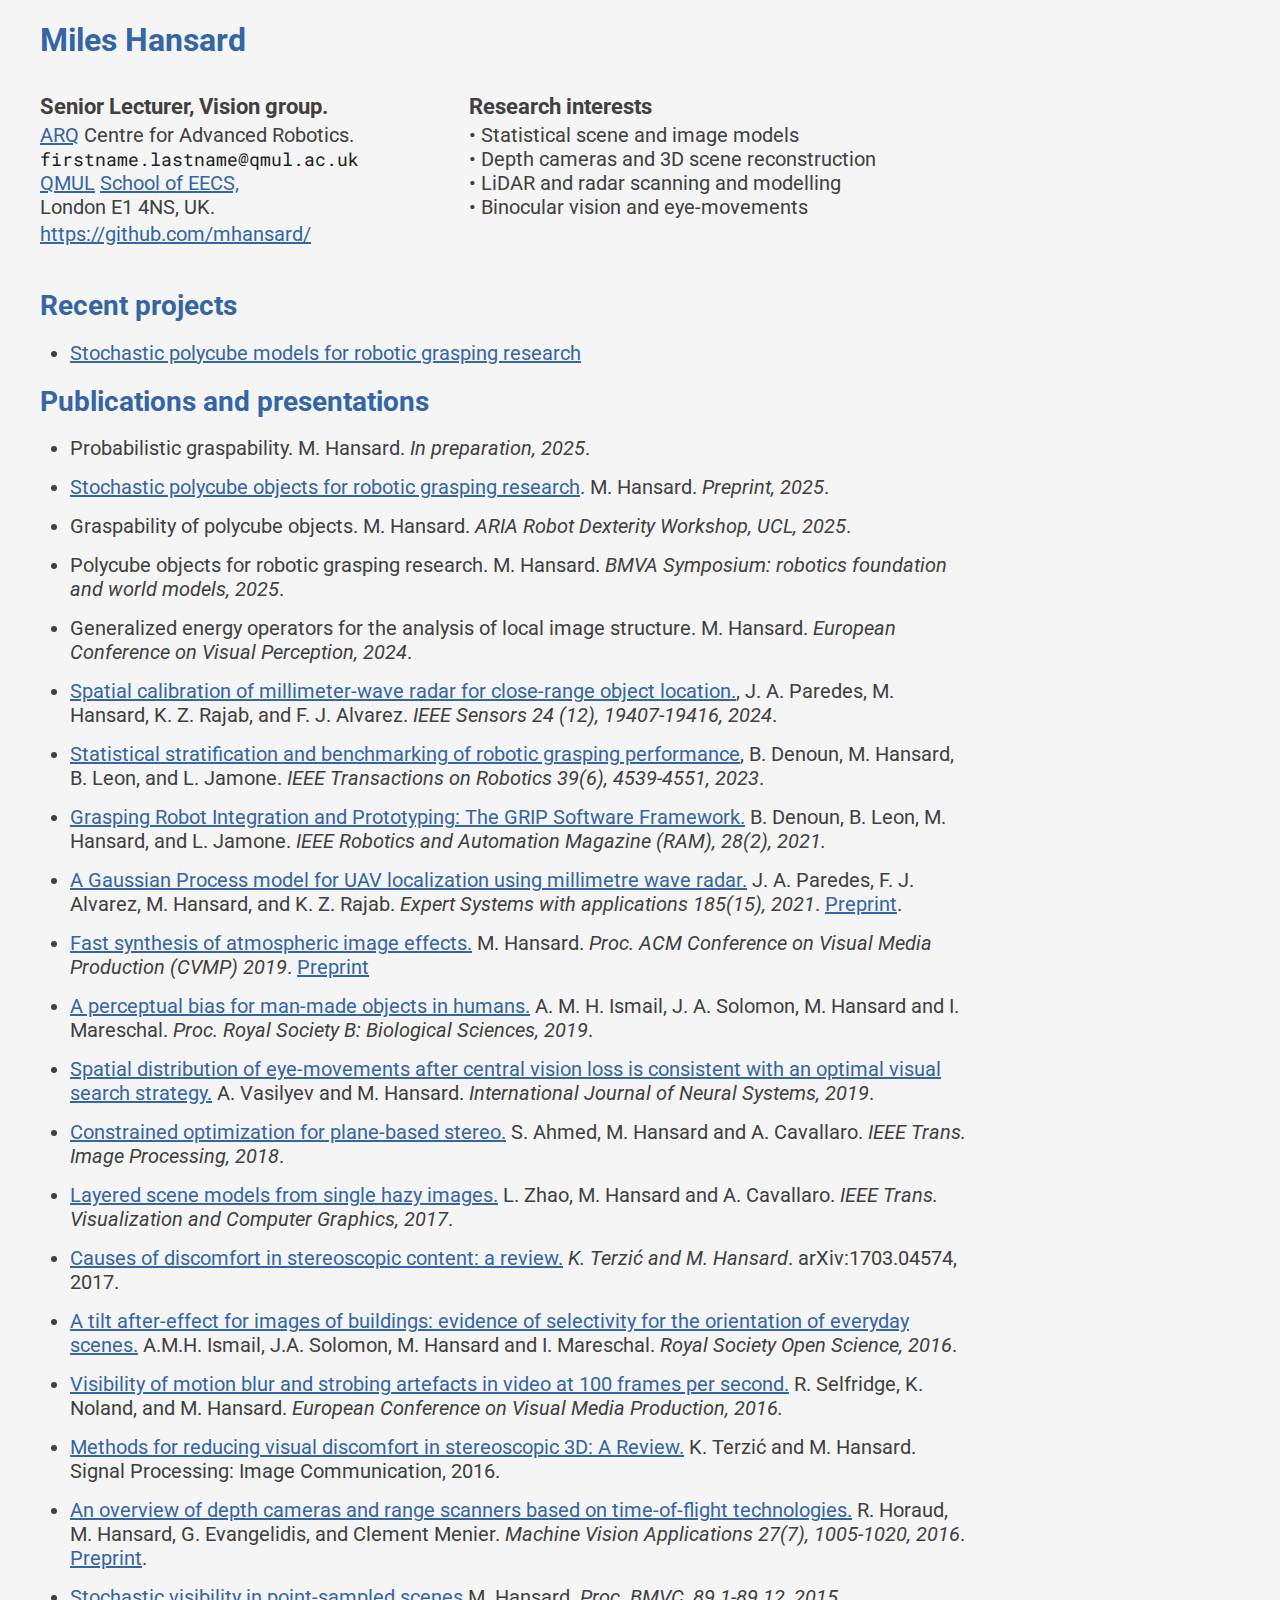
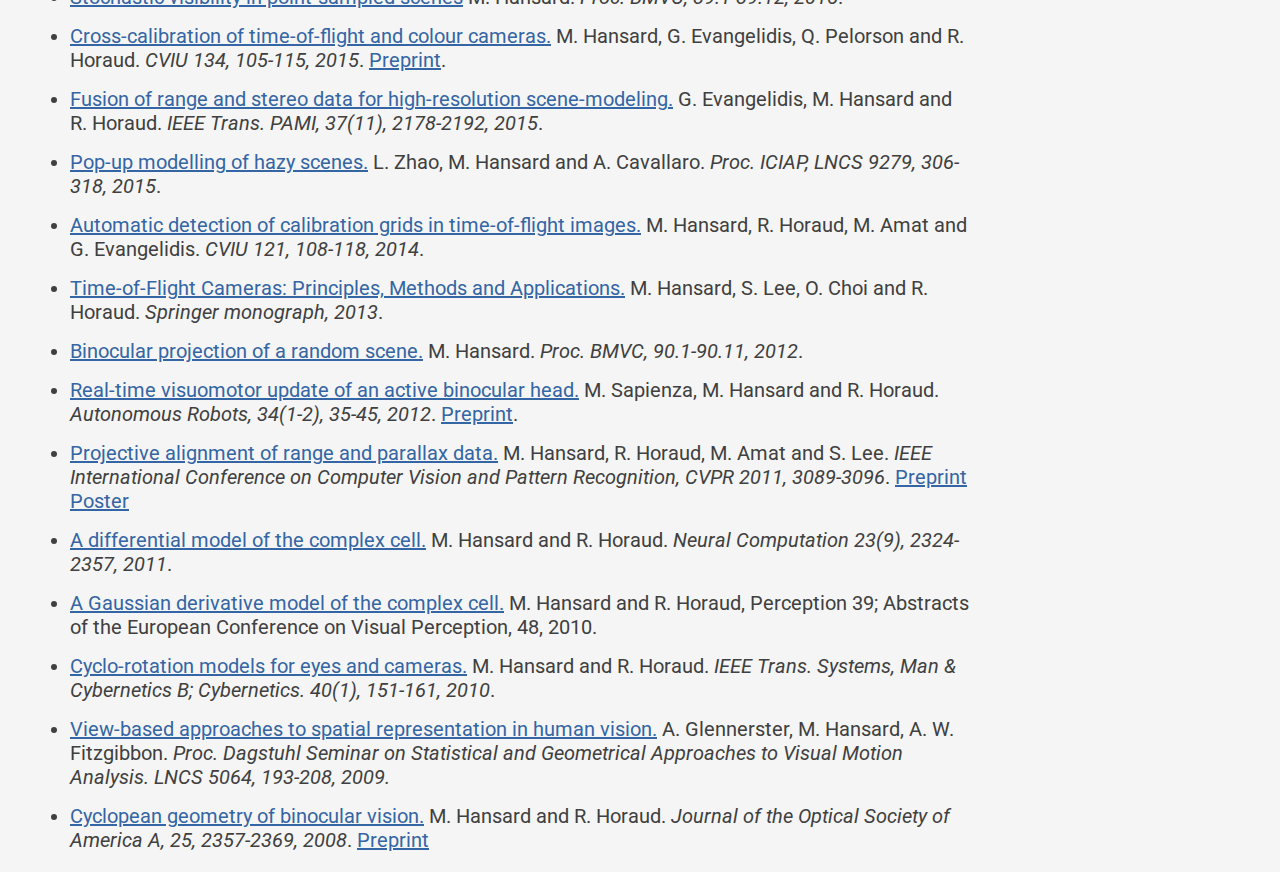
<file: index.html>
<!DOCTYPE html>
<html xmlns="http://www.w3.org/1999/xhtml" lang="" xml:lang="">
<head>
  <meta charset="utf-8" />
  <meta name="generator" content="pandoc" />
  <meta name="viewport" content="width=device-width, initial-scale=1.0, user-scalable=yes" />
  <title>Miles Hansard</title>
  <style>
    code{white-space: pre-wrap;}
    span.smallcaps{font-variant: small-caps;}
    div.columns{display: flex; gap: min(4vw, 1.5em);}
    div.column{flex: auto; overflow-x: auto;}
    div.hanging-indent{margin-left: 1.5em; text-indent: -1.5em;}
    ul.task-list{list-style: none;}
    ul.task-list li input[type="checkbox"] {
      width: 0.8em;
      margin: 0 0.8em 0.2em -1.6em;
      vertical-align: middle;
    }
    .display.math{display: block; text-align: center; margin: 0.5rem auto;}
  </style>
  <link rel="stylesheet" href="site.css" />
  <!--[if lt IE 9]>
    <script src="//cdnjs.cloudflare.com/ajax/libs/html5shiv/3.7.3/html5shiv-printshiv.min.js"></script>
  <![endif]-->
</head>
<body>
<header id="title-block-header">
<h1 class="title">Miles Hansard</h1>
</header>
<p><link href="https://fonts.googleapis.com/css?family=Roboto" rel="stylesheet">
<link href='https://fonts.googleapis.com/css?family=Roboto Mono' rel='stylesheet'></p>
<div class="topblock">
<p><span class="heading">Senior Lecturer, Vision group.</span><br>
<a href='https://www.seresearch.qmul.ac.uk/robotics/'>ARQ</a> Centre for
Advanced Robotics.<br> <span
class="email">firstname.lastname@qmul.ac.uk</span><br>
<a href='http://www.qmul.ac.uk/'>QMUL</a>
<a href='http://www.eecs.qmul.ac.uk/'>School of EECS,</a><br> London E1
4NS, UK. <br>
<a href='https://github.com/mhansard/' style='line-height:1.5'>https://github.com/mhansard/</a></p>
</div>
<div class="hspace">

</div>
<div class="topblock">
<p><span class="heading">Research interests</span><br> • Statistical
scene and image models<br> • Depth cameras and 3D scene
reconstruction<br> • LiDAR and radar scanning and modelling<br> •
Binocular vision and eye-movements<br></p>
</div>
<h1 id="recent-projects">Recent projects</h1>
<ul>
<li><a href="polycubes.html">Stochastic polycube models for robotic
grasping research</a></li>
</ul>
<h1 id="publications-and-presentations">Publications and
presentations</h1>
<ul>
<li>Probabilistic graspability. M. Hansard. <em>In preparation,
2025</em>.</li>
<li><a
href="https://github.com/mhansard/mhansard.github.io/blob/main/polycubes/hansard-polycubes.pdf?raw=true">Stochastic
polycube objects for robotic grasping research</a>. M. Hansard.
<em>Preprint, 2025</em>.</li>
<li>Graspability of polycube objects. M. Hansard. <em>ARIA Robot
Dexterity Workshop, UCL, 2025</em>.</li>
<li>Polycube objects for robotic grasping research. M. Hansard. <em>BMVA
Symposium: robotics foundation and world models, 2025</em>.</li>
<li>Generalized energy operators for the analysis of local image
structure. M. Hansard. <em>European Conference on Visual Perception,
2024</em>.</li>
<li><a href="https://ieeexplore.ieee.org/document/10516285">Spatial
calibration of millimeter-wave radar for close-range object
location.</a>, J. A. Paredes, M. Hansard, K. Z. Rajab, and F. J.
Alvarez. <em>IEEE Sensors 24 (12), 19407-19416, 2024</em>.</li>
<li><a href="https://ieeexplore.ieee.org/document/10242148">Statistical
stratification and benchmarking of robotic grasping performance</a>, B.
Denoun, M. Hansard, B. Leon, and L. Jamone. <em>IEEE Transactions on
Robotics 39(6), 4539-4551, 2023</em>.</li>
<li><a
href="https://ieeexplore.ieee.org/abstract/document/9404188">Grasping
Robot Integration and Prototyping: The GRIP Software Framework.</a> B.
Denoun, B. Leon, M. Hansard, and L. Jamone. <em>IEEE Robotics and
Automation Magazine (RAM), 28(2), 2021.</em></li>
<li><a
href="https://www.sciencedirect.com/science/article/abs/pii/S0957417421009696">A
Gaussian Process model for UAV localization using millimetre wave
radar.</a> J. A. Paredes, F. J. Alvarez, M. Hansard, and K. Z. Rajab.
<em>Expert Systems with applications 185(15), 2021</em>. <a
href="https://webspace.eecs.qmul.ac.uk/miles.hansard/papers/paredes-uav-localization.pdf">Preprint</a>.</li>
<li><a href="https://dl.acm.org/doi/10.1145/3359998.3369406">Fast
synthesis of atmospheric image effects.</a> M. Hansard. <em>Proc. ACM
Conference on Visual Media Production (CVMP) 2019</em>. <a
href="https://webspace.eecs.qmul.ac.uk/miles.hansard/papers/hansard-atmospheric-effects.pdf">Preprint</a></li>
<li><a
href="https://royalsocietypublishing.org/doi/10.1098/rspb.2019.1492">A
perceptual bias for man-made objects in humans.</a> A. M. H. Ismail, J.
A. Solomon, M. Hansard and I. Mareschal. <em>Proc. Royal Society B:
Biological Sciences, 2019</em>.</li>
<li><a
href="https://www.worldscientific.com/doi/10.1142/S0129065719500266">Spatial
distribution of eye-movements after central vision loss is consistent
with an optimal visual search strategy.</a> A. Vasilyev and M. Hansard.
<em>International Journal of Neural Systems, 2019</em>.</li>
<li><a href="https://ieeexplore.ieee.org/document/8336940">Constrained
optimization for plane-based stereo.</a> S. Ahmed, M. Hansard and A.
Cavallaro. <em>IEEE Trans. Image Processing, 2018</em>.</li>
<li><a href="http://ieeexplore.ieee.org/document/7938419/">Layered scene
models from single hazy images.</a> L. Zhao, M. Hansard and A.
Cavallaro. <em>IEEE Trans. Visualization and Computer Graphics,
2017</em>.</li>
<li><a href="https://arxiv.org/abs/1703.04574">Causes of discomfort in
stereoscopic content: a review.</a> <em>K. Terzić and M. Hansard</em>.
arXiv:1703.04574, 2017.</li>
<li><a
href="http://rsos.royalsocietypublishing.org/content/3/11/160551">A tilt
after-effect for images of buildings: evidence of selectivity for the
orientation of everyday scenes.</a> A.M.H. Ismail, J.A. Solomon, M.
Hansard and I. Mareschal. <em>Royal Society Open Science,
2016</em>.</li>
<li><a href="http://www.cvmp-conference.org/">Visibility of motion blur
and strobing artefacts in video at 100 frames per second.</a> R.
Selfridge, K. Noland, and M. Hansard. <em>European Conference on Visual
Media Production, 2016.</em></li>
<li><a
href="http://www.sciencedirect.com/science/article/pii/S0923596516301096">Methods
for reducing visual discomfort in stereoscopic 3D: A Review.</a> K.
Terzić and M. Hansard. Signal Processing: Image Communication,
2016.</li>
<li><a
href="http://link.springer.com/article/10.1007/s00138-016-0784-4">An
overview of depth cameras and range scanners based on time-of-flight
technologies.</a> R. Horaud, M. Hansard, G. Evangelidis, and Clement
Menier. <em>Machine Vision Applications 27(7), 1005-1020, 2016</em>. <a
href="https://webspace.eecs.qmul.ac.uk/miles.hansard/papers/horaud-TOF.pdf">Preprint</a>.</li>
<li><a
href="https://webspace.eecs.qmul.ac.uk/miles.hansard/papers/hansard-bmvc-2015.pdf">Stochastic
visibility in point-sampled scenes</a> M. Hansard. <em>Proc. BMVC,
89.1-89.12, 2015</em>.</li>
<li><a
href="http://www.sciencedirect.com/science/article/pii/S1077314214001830">Cross-calibration
of time-of-flight and colour cameras.</a> M. Hansard, G. Evangelidis, Q.
Pelorson and R. Horaud. <em>CVIU 134, 105-115, 2015</em>. <a
href="https://webspace.eecs.qmul.ac.uk/miles.hansard/papers/hansard-crosscalib.pdf">Preprint</a>.</li>
<li><a
href="http://ieeexplore.ieee.org/xpl/articleDetails.jsp?arnumber=7031946">Fusion
of range and stereo data for high-resolution scene-modeling.</a> G.
Evangelidis, M. Hansard and R. Horaud. <em>IEEE Trans. PAMI, 37(11),
2178-2192, 2015</em>.</li>
<li><a
href="http://link.springer.com/chapter/10.1007%2F978-3-319-23231-7_28">Pop-up
modelling of hazy scenes.</a> L. Zhao, M. Hansard and A. Cavallaro.
<em>Proc. ICIAP, LNCS 9279, 306-318, 2015</em>.</li>
<li><a
href="http://www.sciencedirect.com/science/article/pii/S1077314214000149">Automatic
detection of calibration grids in time-of-flight images.</a> M. Hansard,
R. Horaud, M. Amat and G. Evangelidis. <em>CVIU 121, 108-118,
2014</em>.</li>
<li><a
href="http://www.springer.com/computer/image+processing/book/978-1-4471-4657-5#">Time-of-Flight
Cameras: Principles, Methods and Applications.</a> M. Hansard, S. Lee,
O. Choi and R. Horaud. <em>Springer monograph, 2013</em>.</li>
<li><a
href="https://webspace.eecs.qmul.ac.uk/miles.hansard/papers/hansard-binproj.pdf">Binocular
projection of a random scene.</a> M. Hansard. <em>Proc. BMVC,
90.1-90.11, 2012</em>.</li>
<li><a
href="https://link.springer.com/article/10.1007/s10514-012-9311-2">Real-time
visuomotor update of an active binocular head.</a> M. Sapienza, M.
Hansard and R. Horaud. <em>Autonomous Robots, 34(1-2), 35-45, 2012</em>.
<a
href="https://webspace.eecs.qmul.ac.uk/miles.hansard/papers/sapienza-robothead.pdf">Preprint</a>.</li>
<li><a href="https://ieeexplore.ieee.org/document/5995533">Projective
alignment of range and parallax data.</a> M. Hansard, R. Horaud, M. Amat
and S. Lee. <em>IEEE International Conference on Computer Vision and
Pattern Recognition, CVPR 2011, 3089-3096</em>. <a
href="https://webspace.eecs.qmul.ac.uk/miles.hansard/papers/hansard_cvpr11.pdf">Preprint</a>
<a
href="https://webspace.eecs.qmul.ac.uk/miles.hansard/papers/hansard_cvpr11_poster.pdf">Poster</a></li>
<li><a
href="https://webspace.eecs.qmul.ac.uk/miles.hansard/papers/hansard_neco11.pdf">A
differential model of the complex cell.</a> M. Hansard and R. Horaud.
<em>Neural Computation 23(9), 2324-2357, 2011</em>.</li>
<li><a
href="https://webspace.eecs.qmul.ac.uk/miles.hansard/papers/hansard_ecvp10.pdf">A
Gaussian derivative model of the complex cell.</a> M. Hansard and R.
Horaud, Perception 39; Abstracts of the European Conference on Visual
Perception, 48, 2010.</li>
<li><a
href="https://webspace.eecs.qmul.ac.uk/miles.hansard/papers/hansard_cycrot.pdf">Cyclo-rotation
models for eyes and cameras.</a> M. Hansard and R. Horaud. <em>IEEE
Trans. Systems, Man &amp; Cybernetics B; Cybernetics. 40(1), 151-161,
2010</em>.</li>
<li><a
href="https://webspace.eecs.qmul.ac.uk/miles.hansard/papers/glennerster-viewbased.pdf">View-based
approaches to spatial representation in human vision.</a> A.
Glennerster, M. Hansard, A. W. Fitzgibbon. <em>Proc. Dagstuhl Seminar on
Statistical and Geometrical Approaches to Visual Motion Analysis. LNCS
5064, 193-208, 2009.</em></li>
<li><a
href="http://perception.inrialpes.fr/Publications/2008/HH08/HansardHoraud-JOSA2008.pdf">Cyclopean
geometry of binocular vision.</a> M. Hansard and R. Horaud. <em>Journal
of the Optical Society of America A, 25, 2357-2369, 2008</em>. <a
href="https://webspace.eecs.qmul.ac.uk/miles.hansard/papers/hansard-cycgeom.pdf">Preprint</a></li>
</ul>
</body>
</html>
</file>
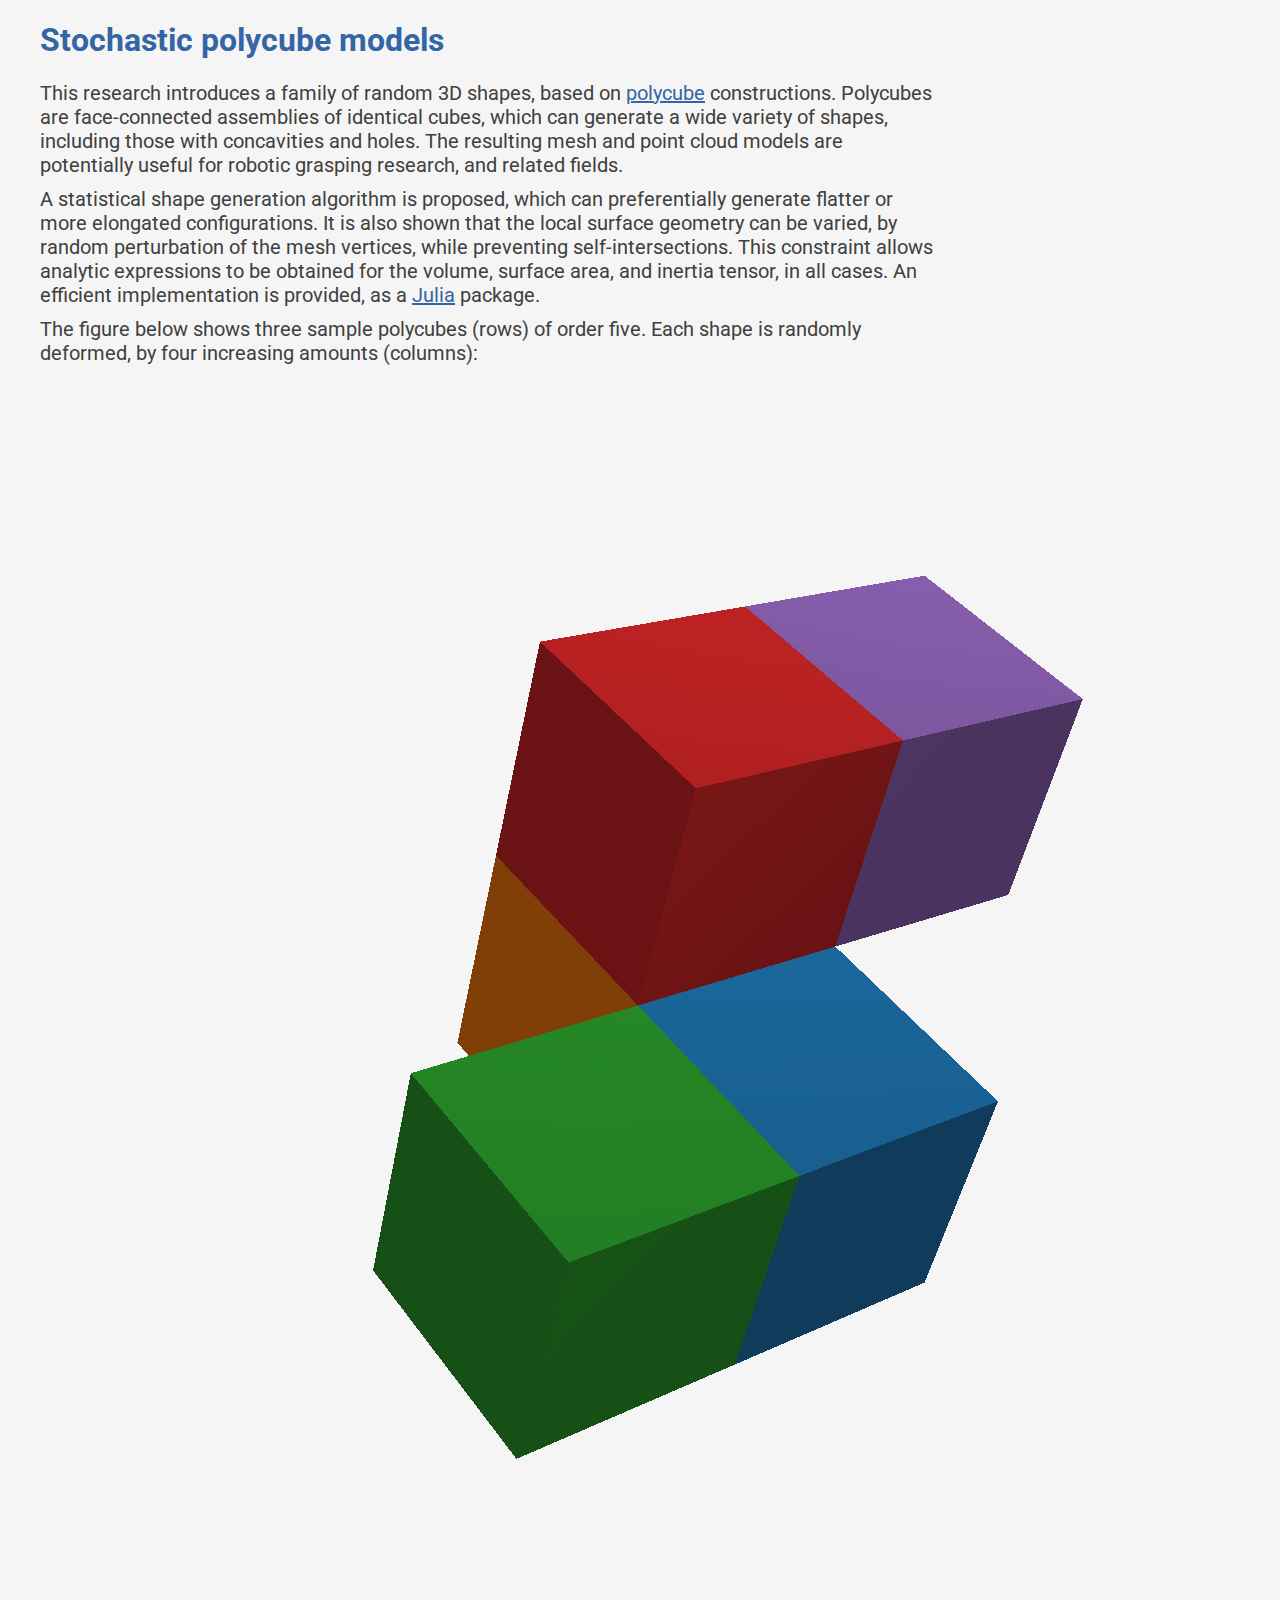
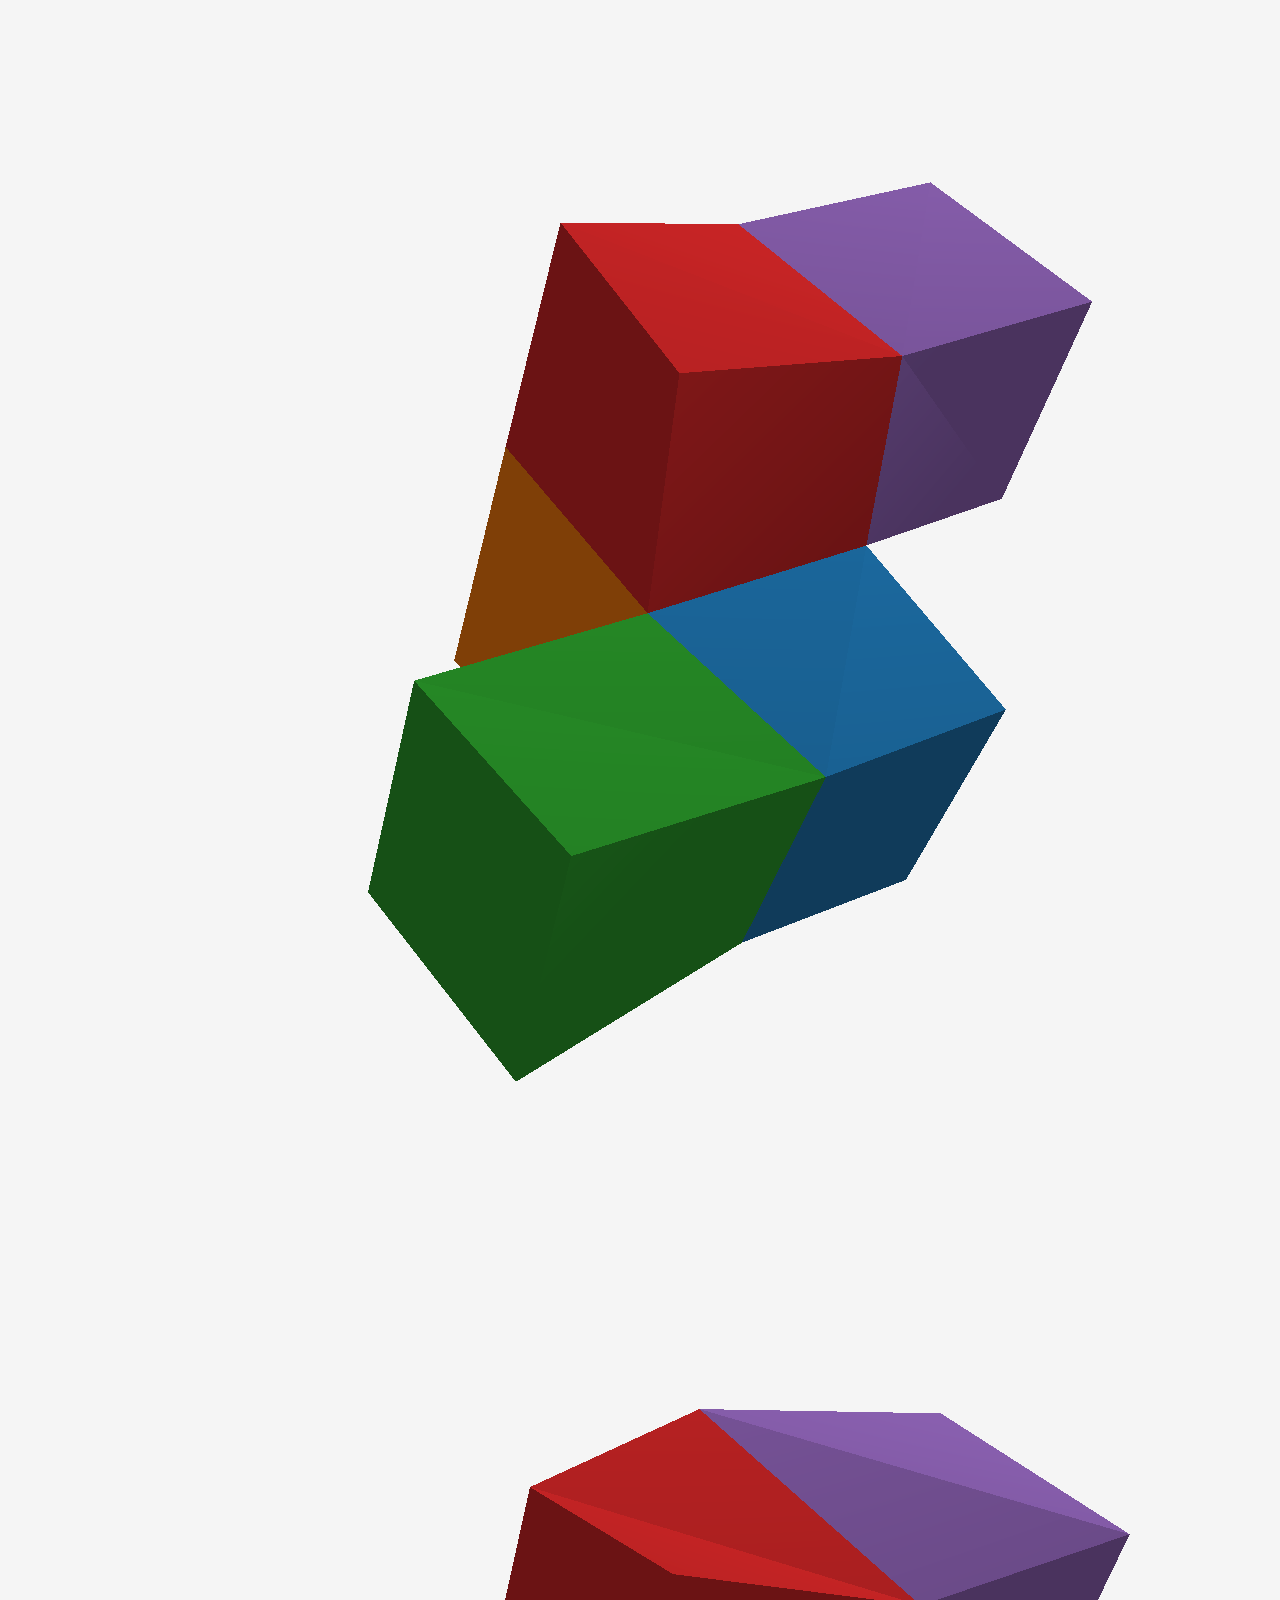
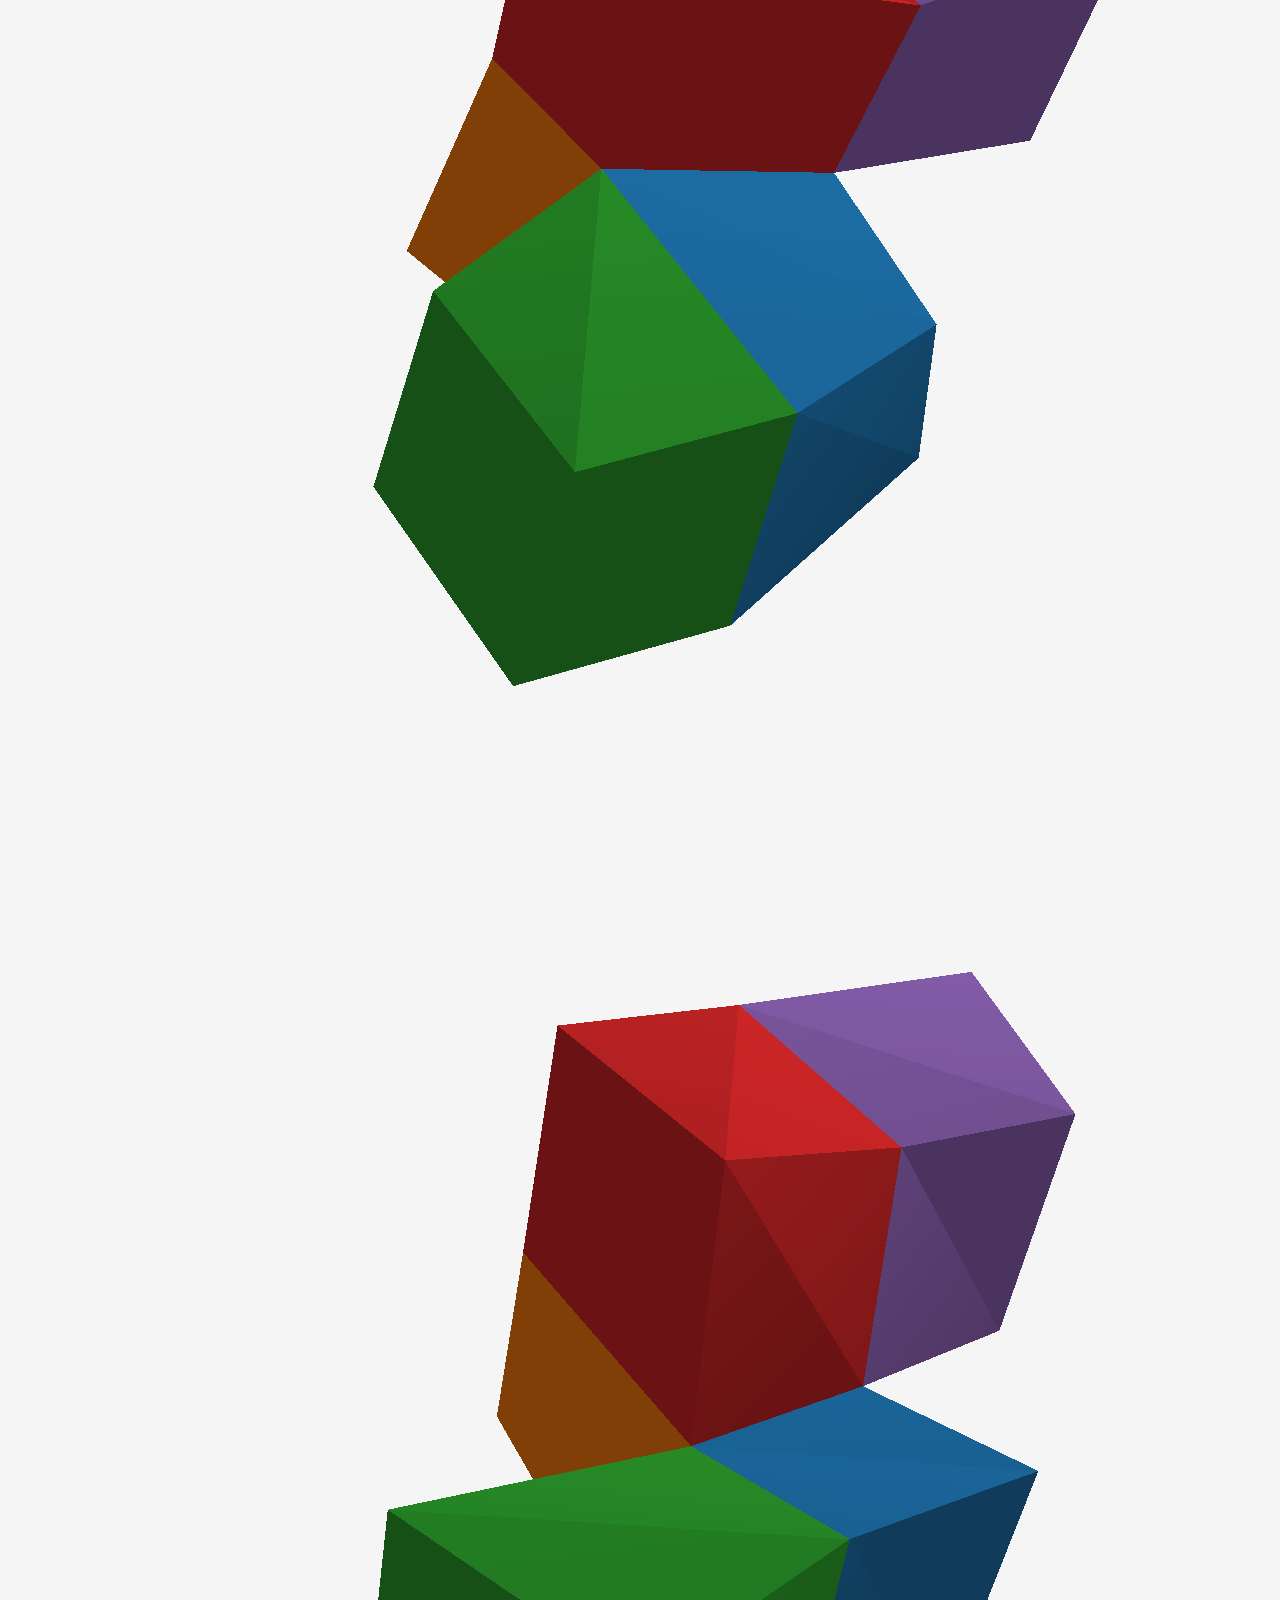
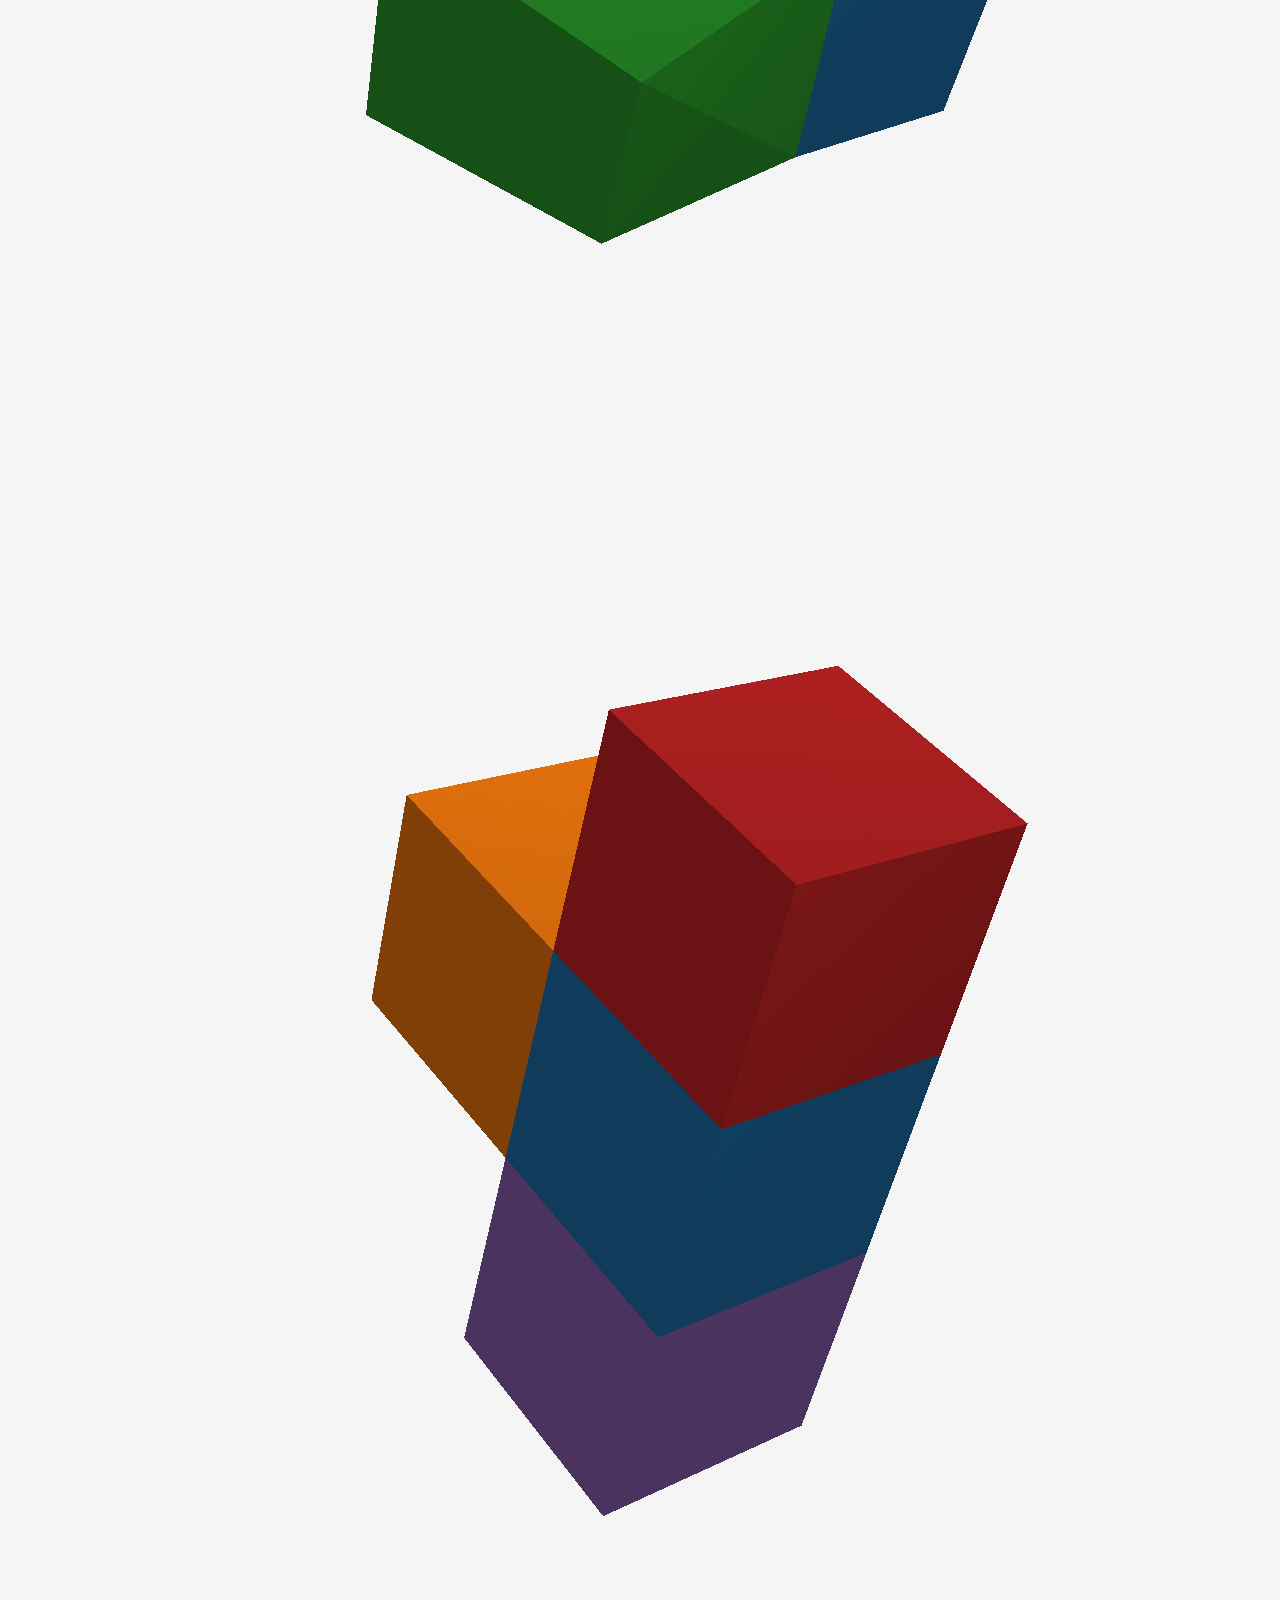
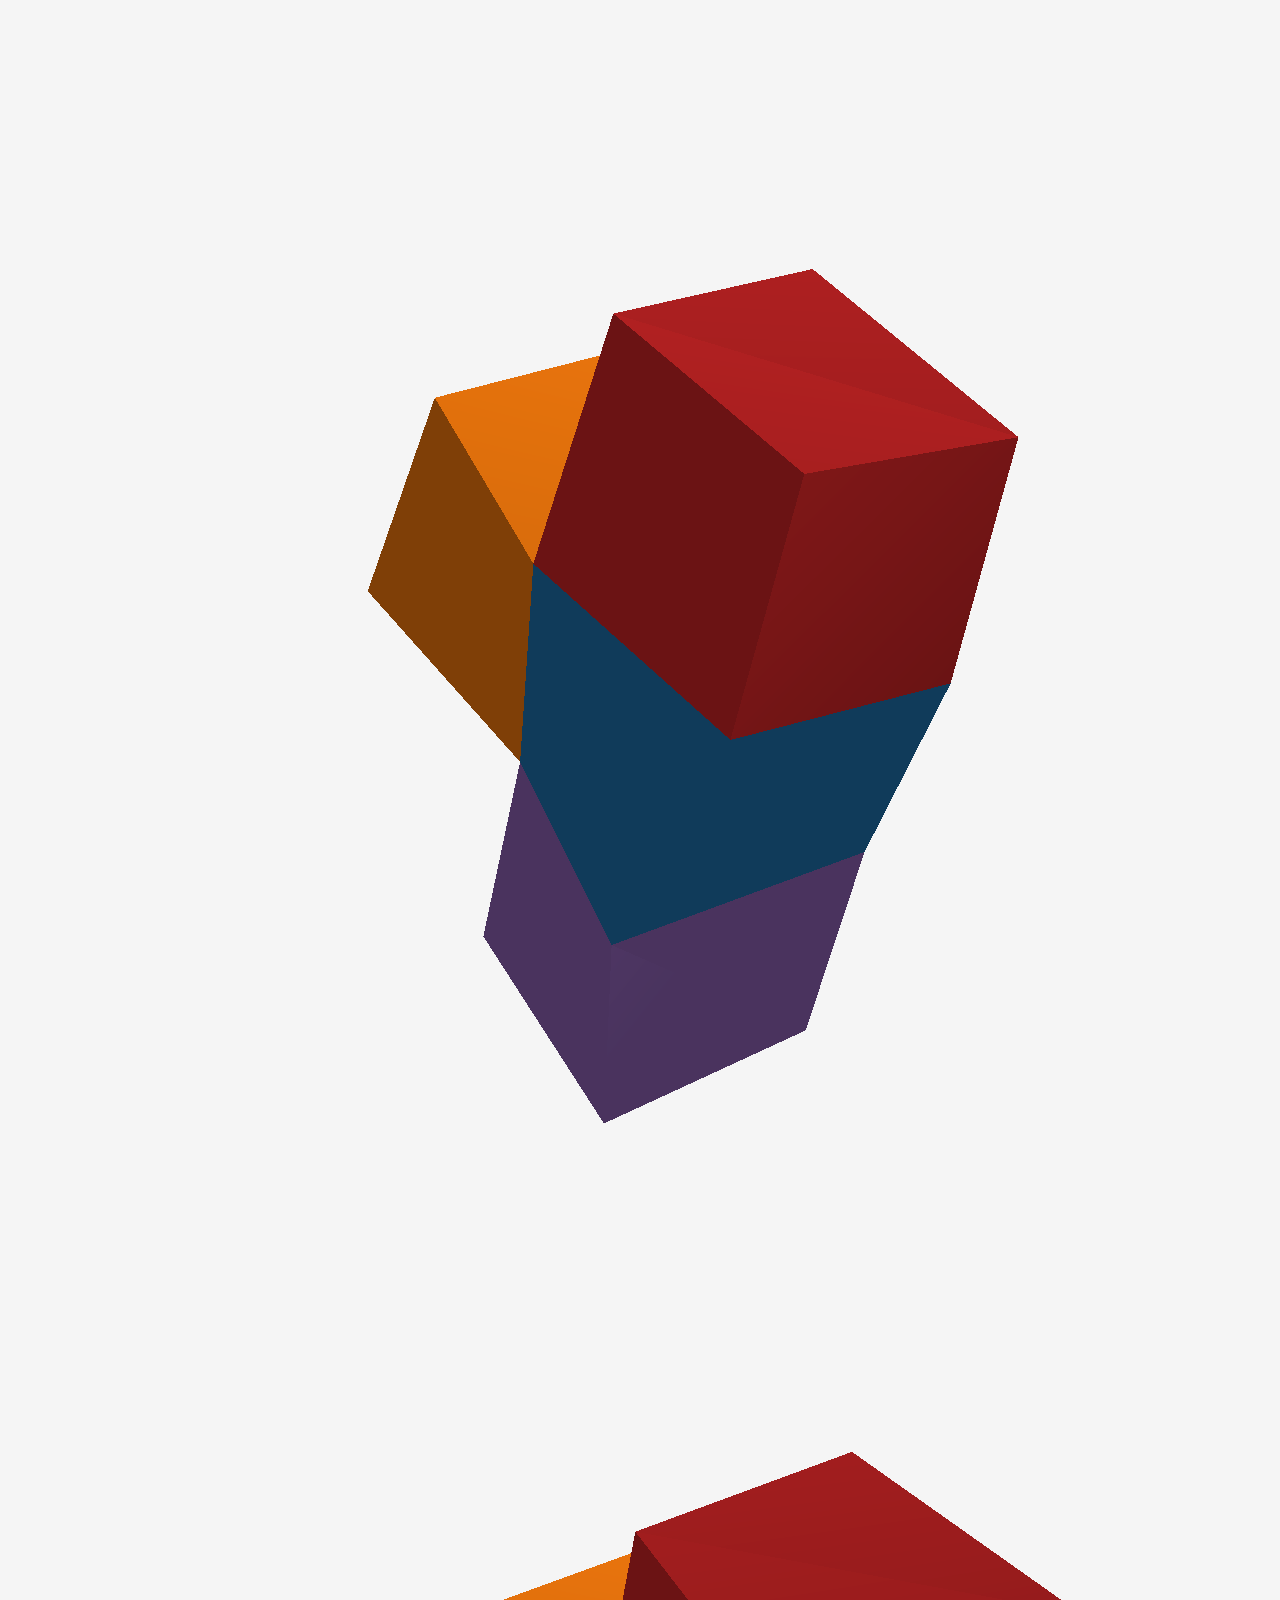
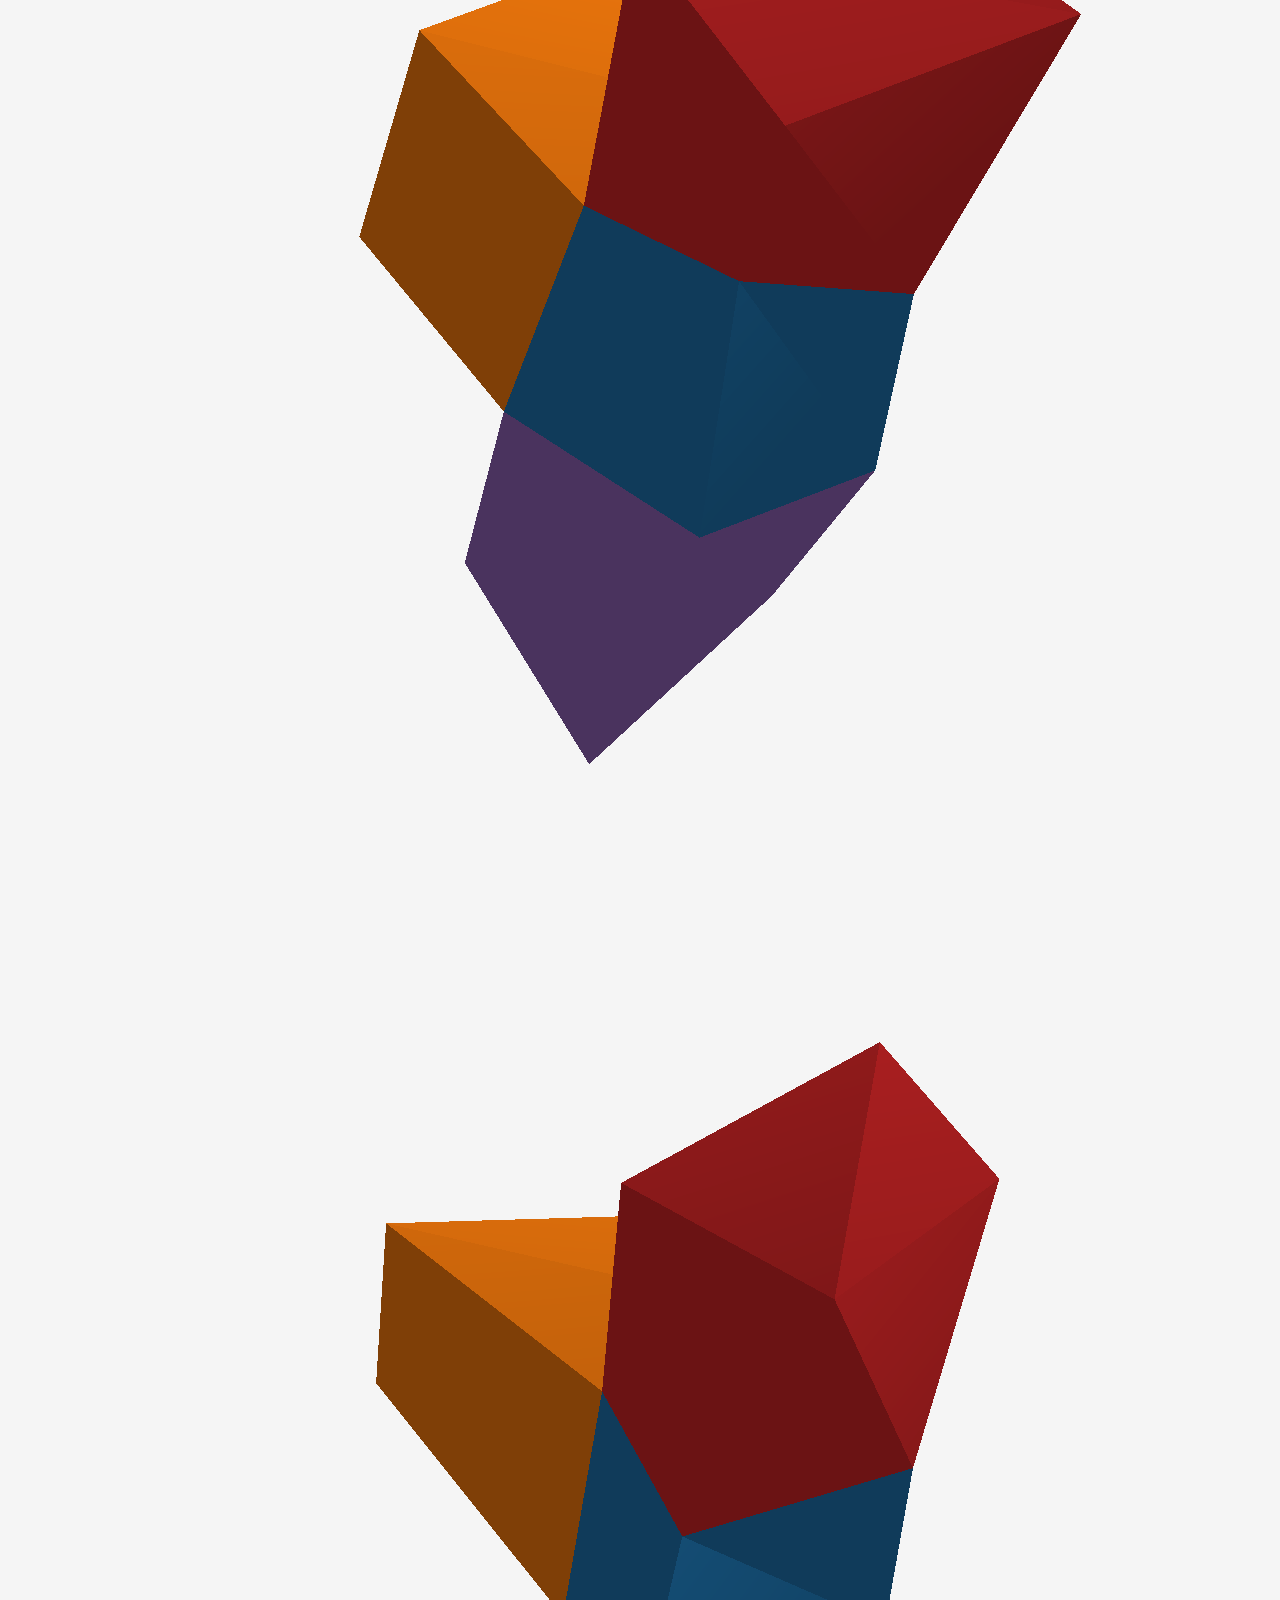
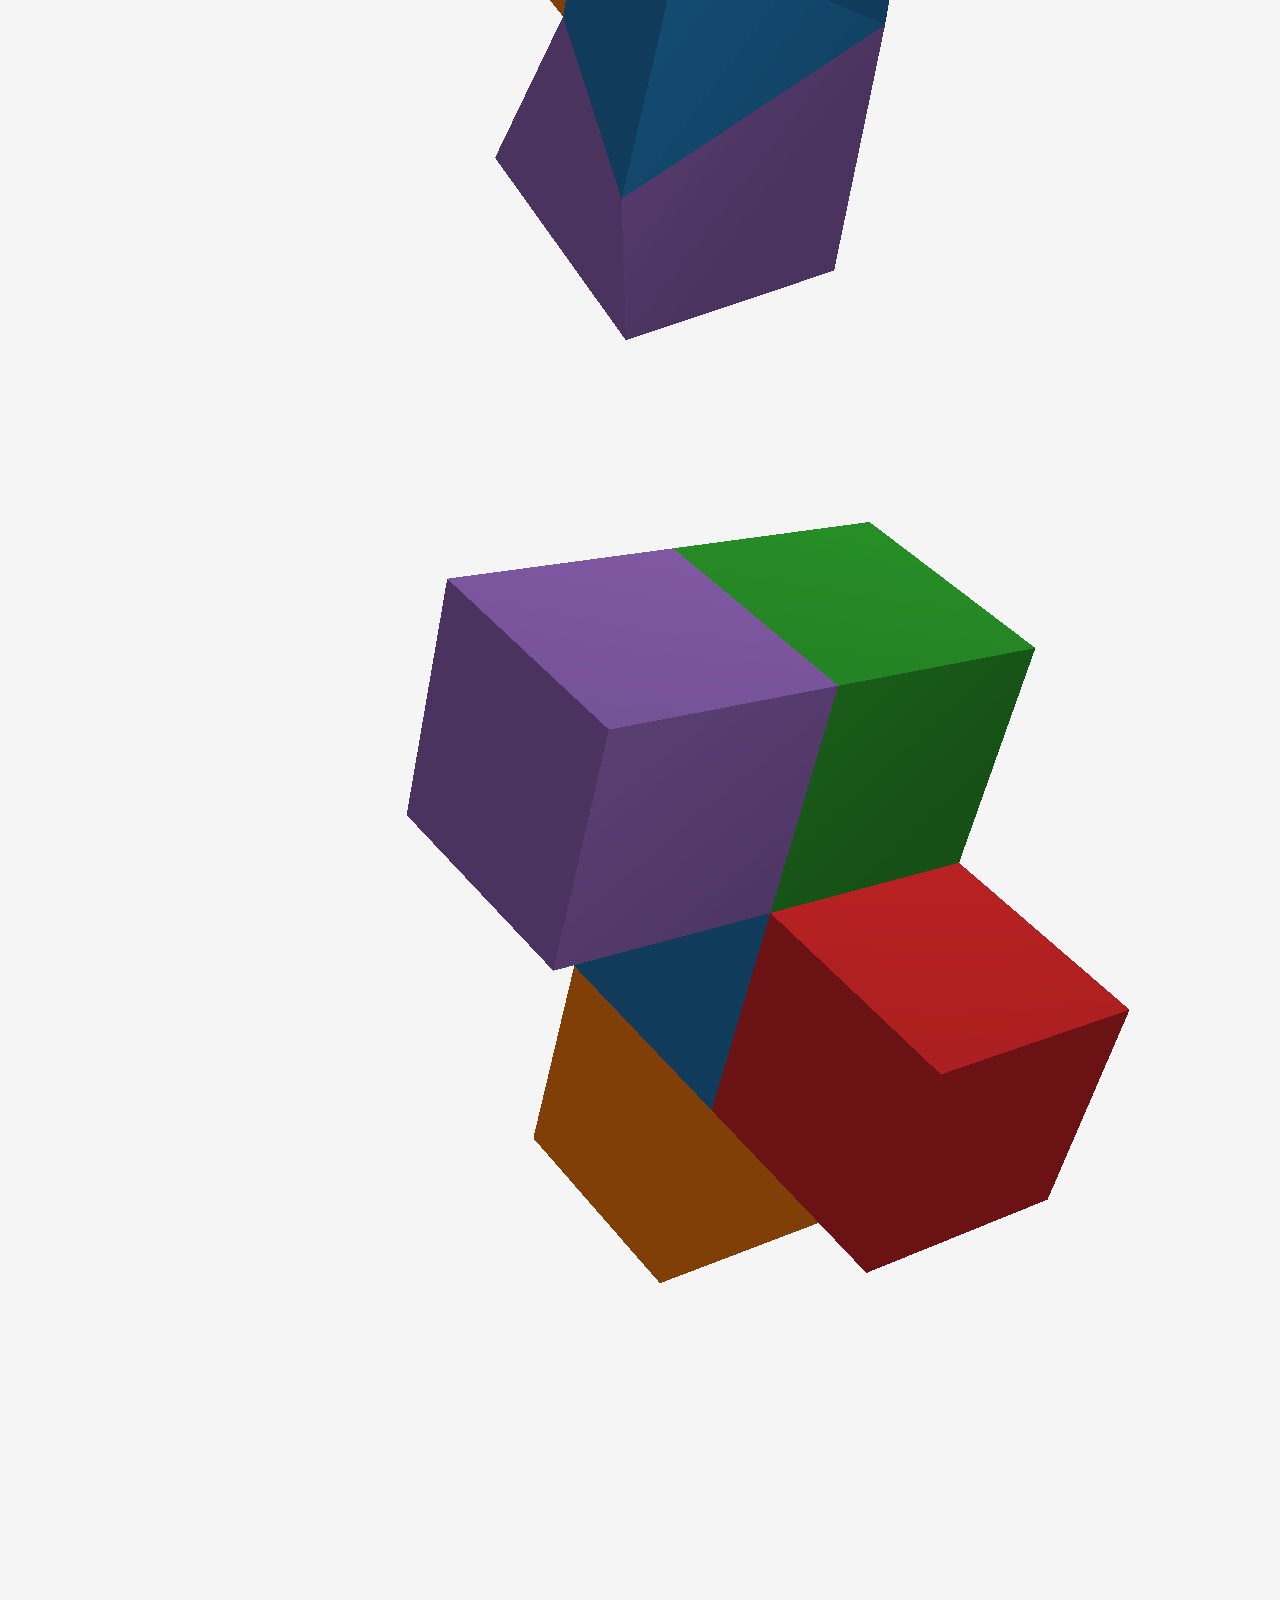
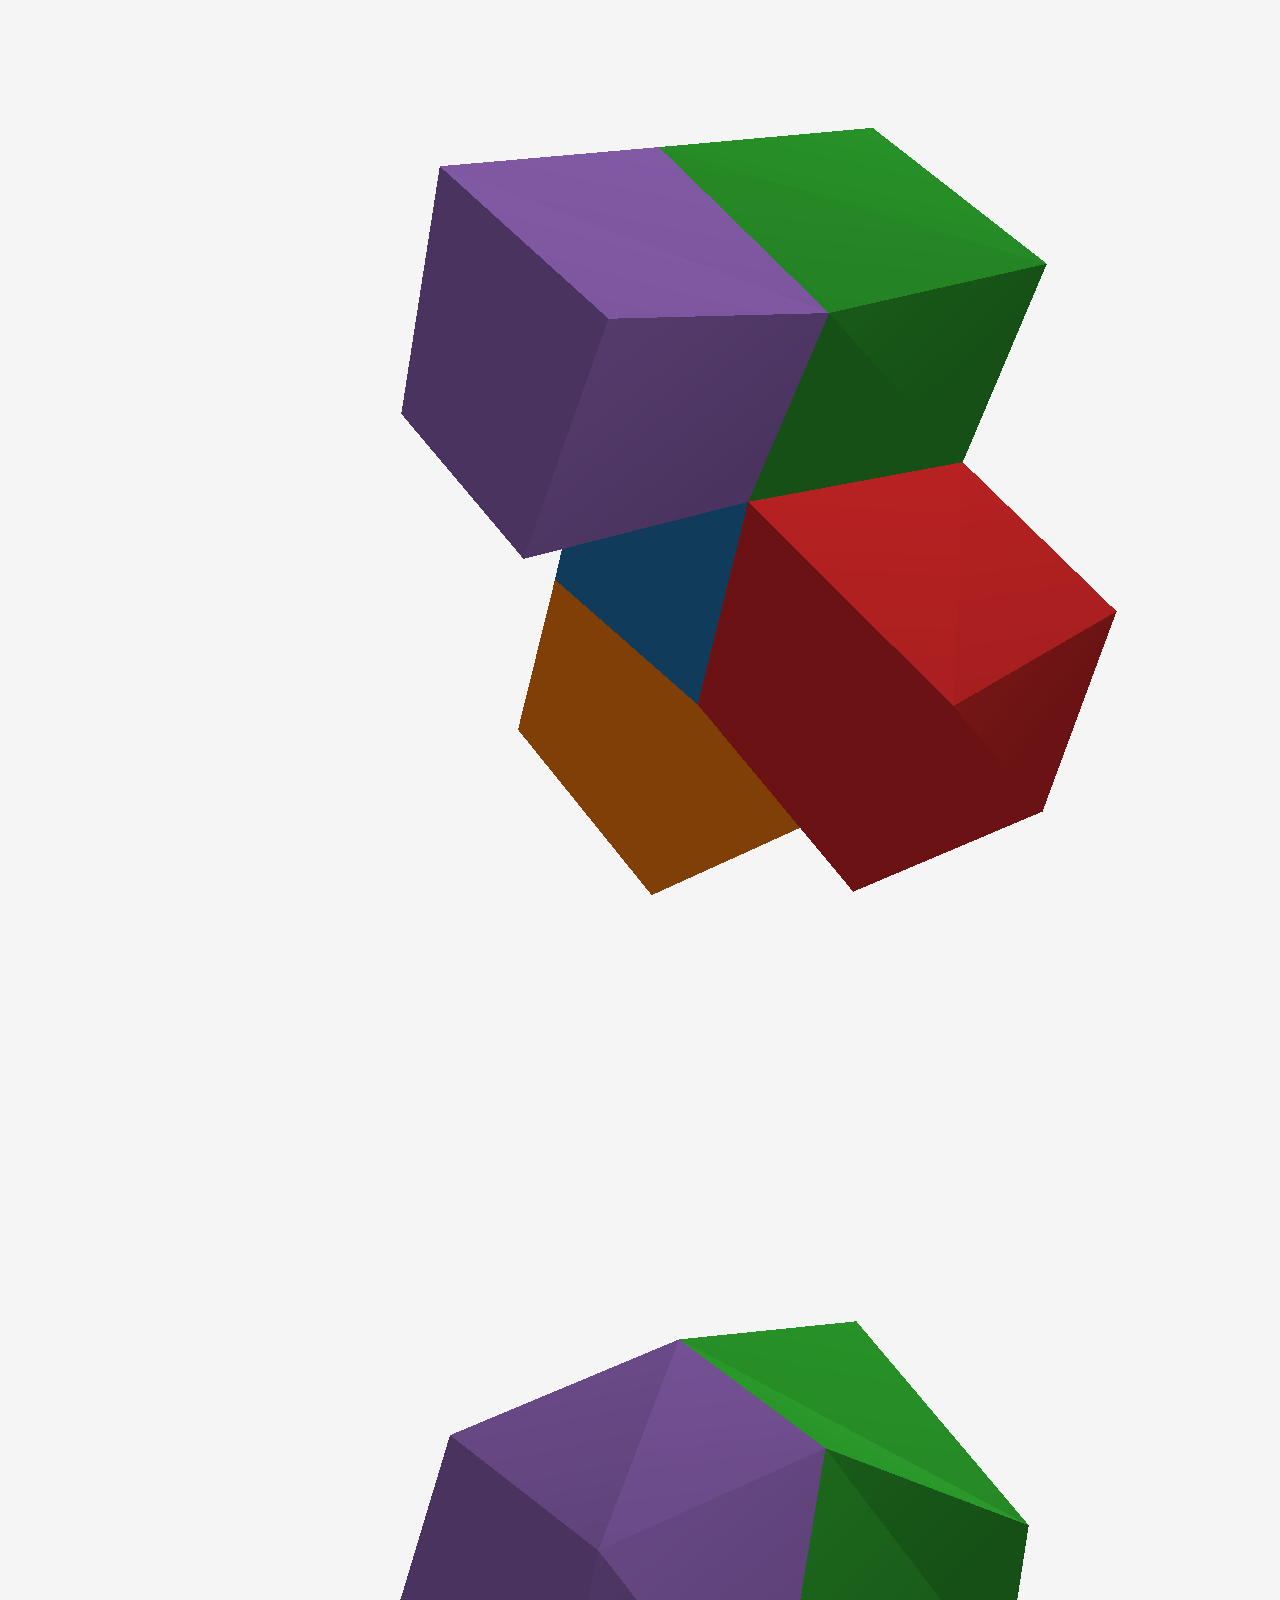
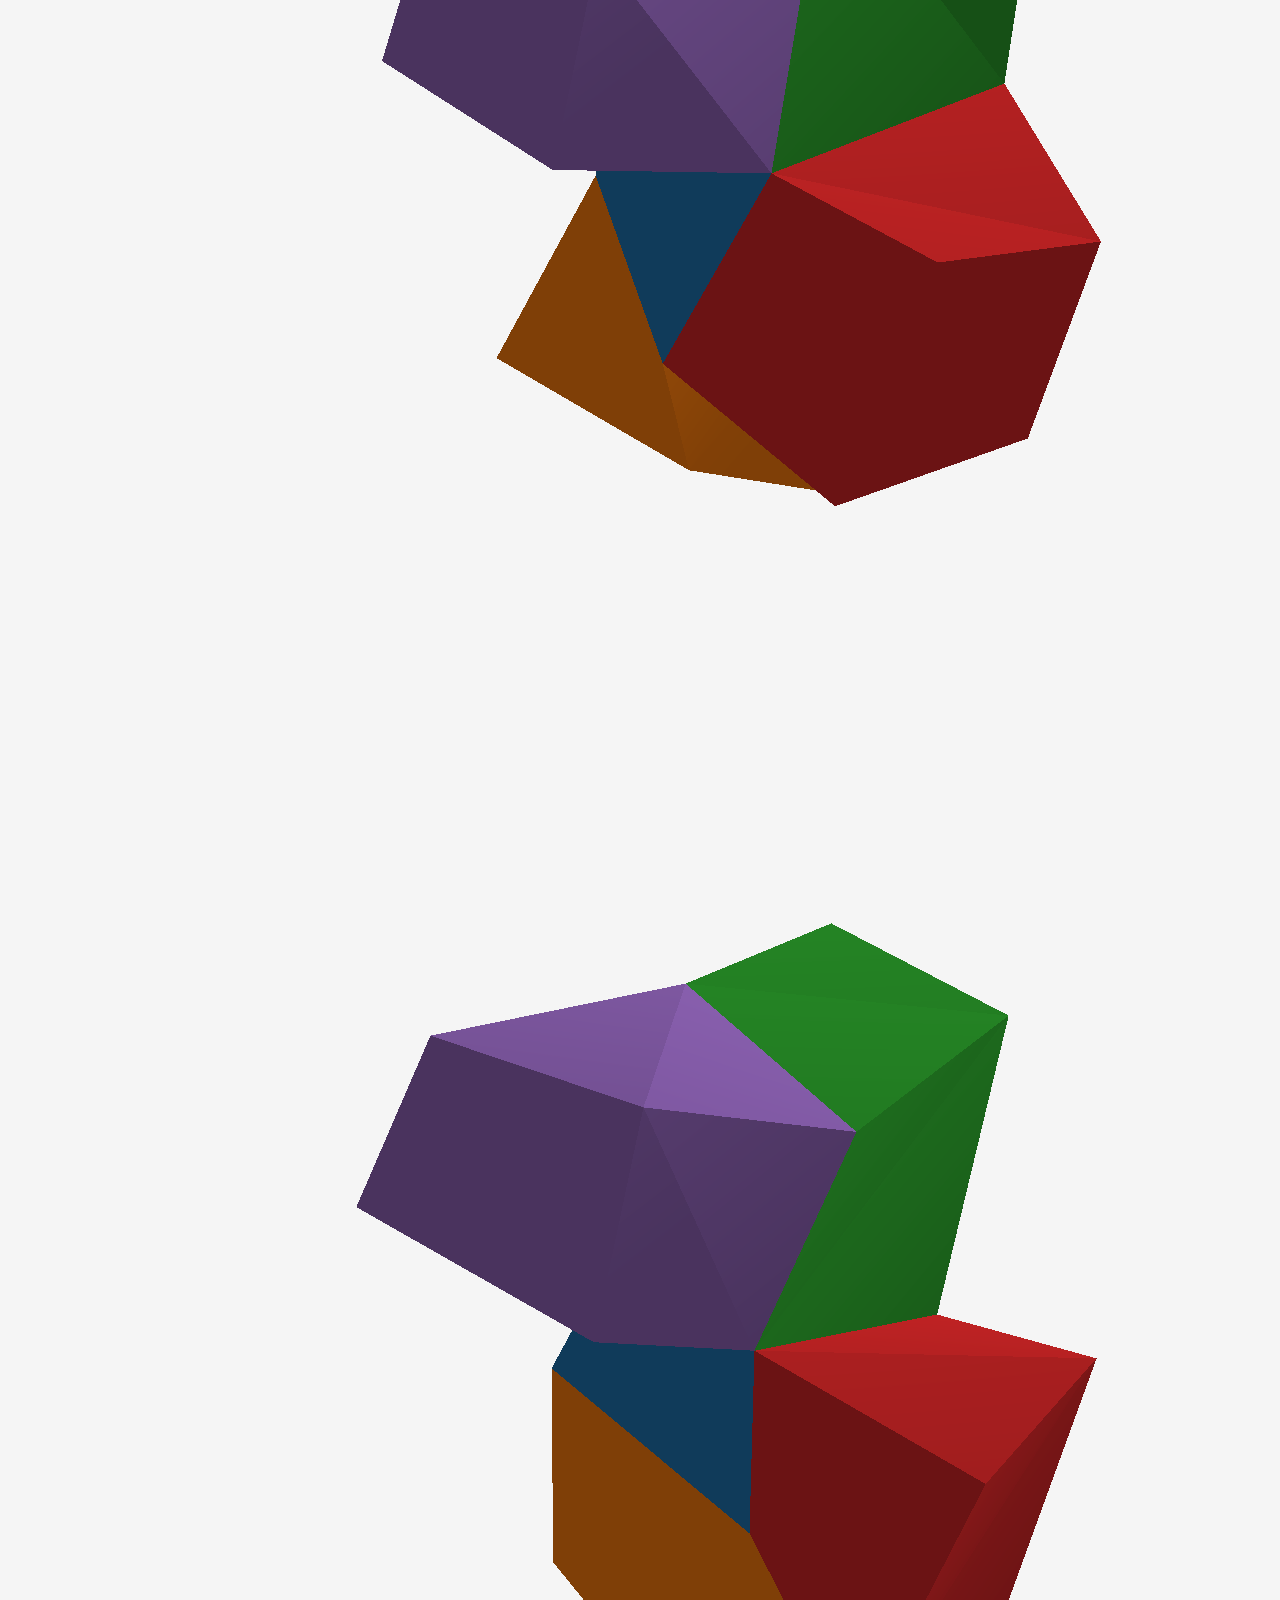
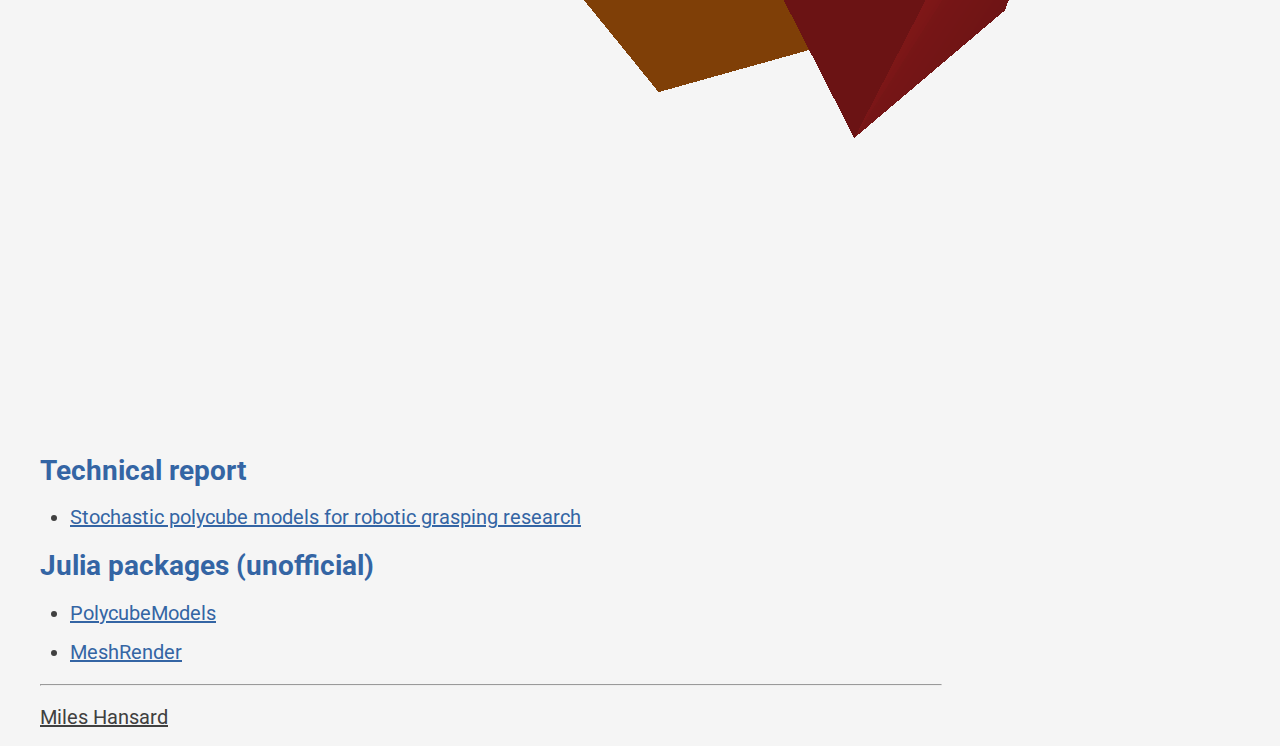
<file: polycubes.html>
<!DOCTYPE html>
<html xmlns="http://www.w3.org/1999/xhtml" lang="" xml:lang="">
<head>
  <meta charset="utf-8" />
  <meta name="generator" content="pandoc" />
  <meta name="viewport" content="width=device-width, initial-scale=1.0, user-scalable=yes" />
  <title>Stochastic polycube models</title>
  <style>
    code{white-space: pre-wrap;}
    span.smallcaps{font-variant: small-caps;}
    div.columns{display: flex; gap: min(4vw, 1.5em);}
    div.column{flex: auto; overflow-x: auto;}
    div.hanging-indent{margin-left: 1.5em; text-indent: -1.5em;}
    ul.task-list{list-style: none;}
    ul.task-list li input[type="checkbox"] {
      width: 0.8em;
      margin: 0 0.8em 0.2em -1.6em;
      vertical-align: middle;
    }
    .display.math{display: block; text-align: center; margin: 0.5rem auto;}
  </style>
  <link rel="stylesheet" href="site.css" />
  <!--[if lt IE 9]>
    <script src="//cdnjs.cloudflare.com/ajax/libs/html5shiv/3.7.3/html5shiv-printshiv.min.js"></script>
  <![endif]-->
</head>
<body>
<header id="title-block-header">
<h1 class="title">Stochastic polycube models</h1>
</header>
<p><link href="https://fonts.googleapis.com/css?family=Roboto" rel="stylesheet">
<link href='https://fonts.googleapis.com/css?family=Roboto Mono' rel='stylesheet'></p>
<p>This research introduces a family of random 3D shapes, based on <a
href="https://en.wikipedia.org/wiki/Polycube">polycube</a>
constructions. Polycubes are face-connected assemblies of identical
cubes, which can generate a wide variety of shapes, including those with
concavities and holes. The resulting mesh and point cloud models are
potentially useful for robotic grasping research, and related
fields.</p>
<p>A statistical shape generation algorithm is proposed, which can
preferentially generate flatter or more elongated configurations. It is
also shown that the local surface geometry can be varied, by random
perturbation of the mesh vertices, while preventing self-intersections.
This constraint allows analytic expressions to be obtained for the
volume, surface area, and inertia tensor, in all cases. An efficient
implementation is provided, as a <a
href="https://julialang.org/">Julia</a> package.</p>
<p>The figure below shows three sample polycubes (rows) of order five.
Each shape is randomly deformed, by four increasing amounts
(columns):</p>
<p><span style="line-height=2ex;"></span></p>
<div class="fourcolumn" style="width:35em; margin-left:5em">
<img src="polycubes/P10.png"> <img src="polycubes/P11.png">
<img src="polycubes/P12.png"> <img src="polycubes/P13.png">
<img src="polycubes/P20.png"> <img src="polycubes/P21.png">
<img src="polycubes/P22.png"> <img src="polycubes/P23.png">
<img src="polycubes/P30.png"> <img src="polycubes/P31.png">
<img src="polycubes/P32.png"> <img src="polycubes/P33.png">
</div>
<h1 id="technical-report">Technical report</h1>
<ul>
<li><a href="./polycube-models.pdf">Stochastic polycube models for
robotic grasping research</a></li>
</ul>
<h1 id="julia-packages-unofficial">Julia packages (unofficial)</h1>
<ul>
<li><a
href="https://github.com/mhansard/PolycubeModels.jl">PolycubeModels</a></li>
<li><a
href="https://github.com/mhansard/MeshRender.jl">MeshRender</a></li>
</ul>
<hr style="width:45em;">
<p><a style="line-height:4ex;color:#404040;" href=https://mhansard.github.io/>Miles
Hansard</a></p>
</body>
</html>
</file>
<file: site.css>
div.topblock
{
	display: inline-block;
	vertical-align: top;
	padding-bottom: 2ex;
}

div.hspace
{
	display: inline-block;
	vertical-align: top;
	width: 100px;
	height: 0px;
}

span.email
{
	font-family: 'Roboto Mono';
	color: #202020; 
	font-size: 18px;
}

span.heading {
	font-size: 22px;
	padding-bottom: 10px;
	line-height: 32px;
	font-weight: bold;
	color: #404040; 
}

h1.title {
	font-size: 32px;
	color: #3465a4;
	margin-left: 0em;
}

body { 
	font-family: 'Roboto', sans-serif;
	font-size: 20px;
	color: #404040; 
	background-color: #F5F5F5; 
	margin-left: 2em;
}

a {
	color: #3465a4;
}

strong {
	font-family: 'Roboto', sans-serif;
	font-size: 20px;
	color: #404040; 
	font-weight: bold;
}

h1 {
	font-size: 28px;
	color: #3465a4;
	margin-left: 0em;
}

p {
	margin-top: .5em;
	margin-bottom: 0em;
	max-width: 45em; 
}

ol {
	padding-left: 2em;
}

ol li {
	font-size: 100%;
   margin-top: .25em;
   margin-bottom: .75em;
}

ol p {
	font-weight: normal; 
	margin-top: .5em;
	margin-bottom: .5em;
}

ul {
	margin-top: .5em;
	padding-left: 1.5em;
}

ul li {
	font-weight: normal; 
	max-width: 45em; 
	margin: 15px 0;
}

code { 
	color: #707070; 
	font-size:22px;
	line-height: 1.5; 
}

pre {
	max-width: 45em; 
}

pre, code {
	background-color: #F5F5F5;
	max-width: 55em; 
}

hr {
	max-width: 55em;
   margin-left:0;
}

image {
	padding-left: 2em;
}

table {
	padding-left: 1.8em;
}
</file>
